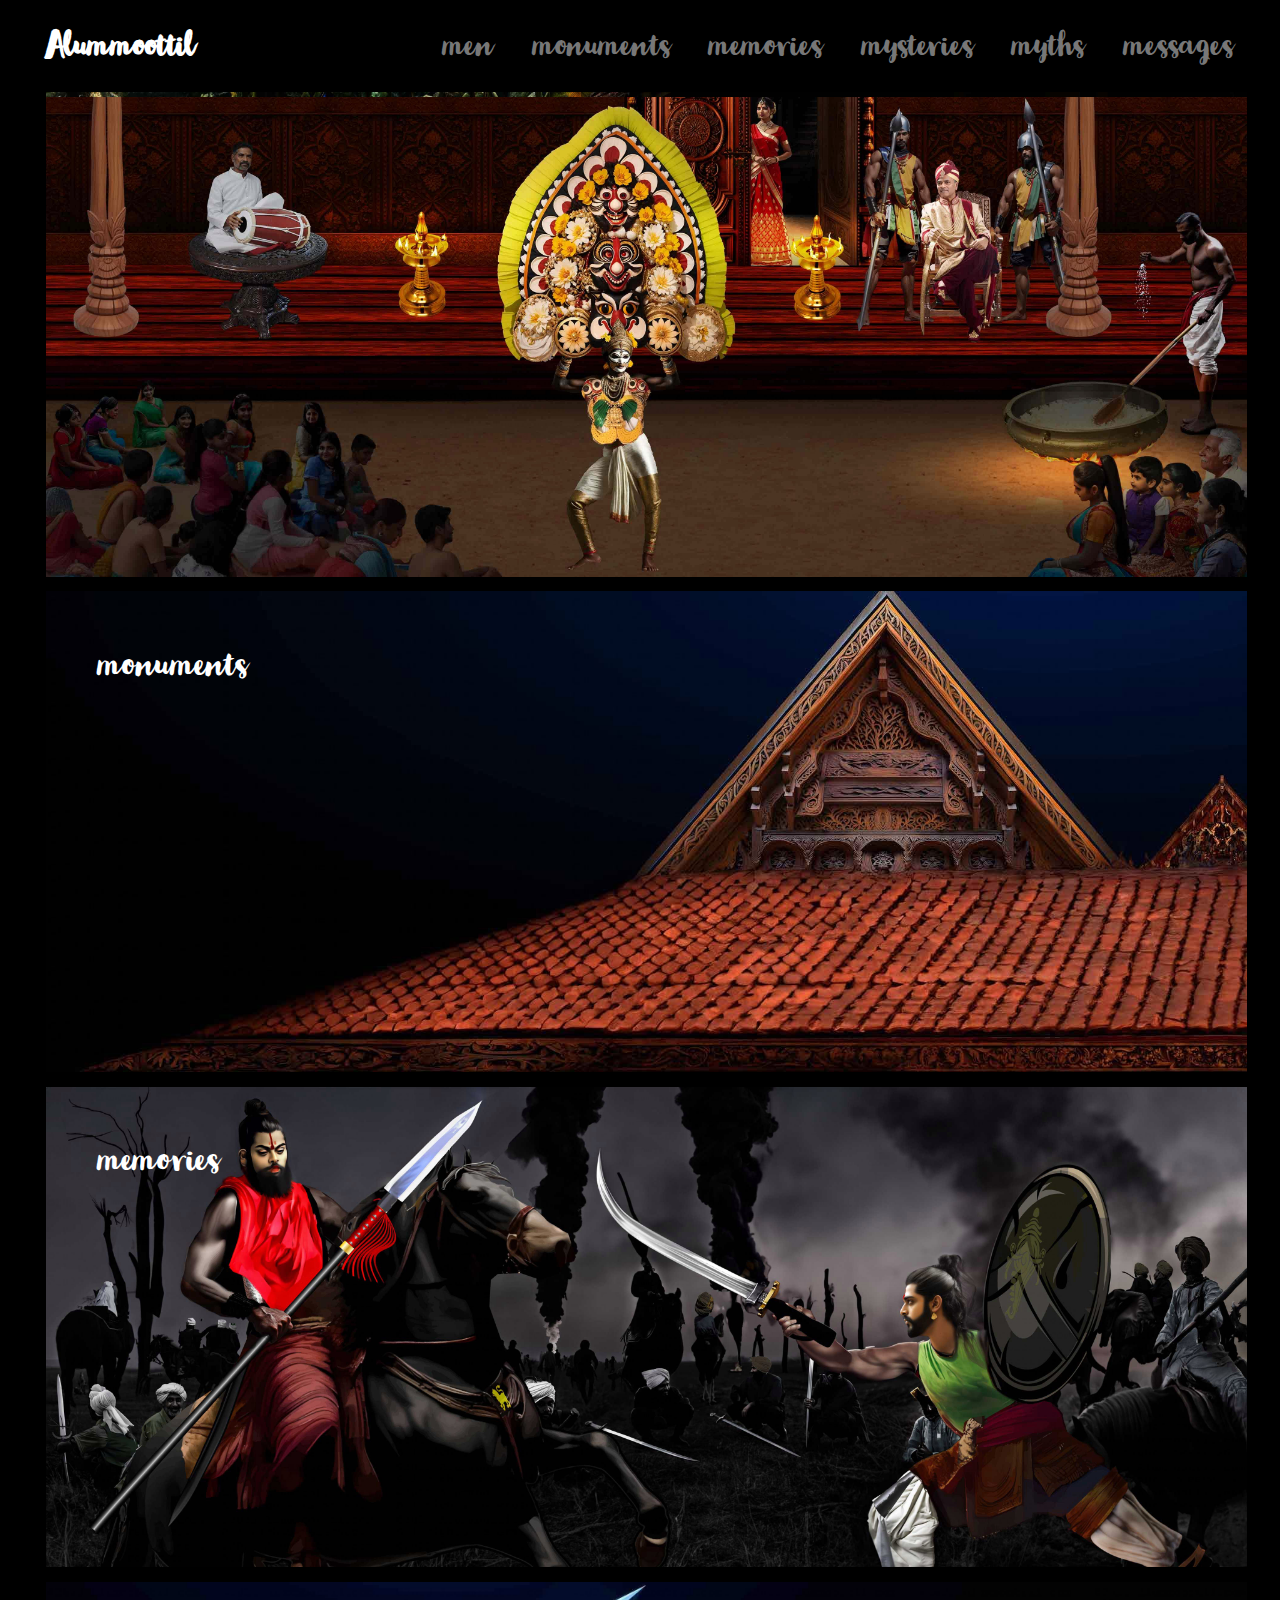
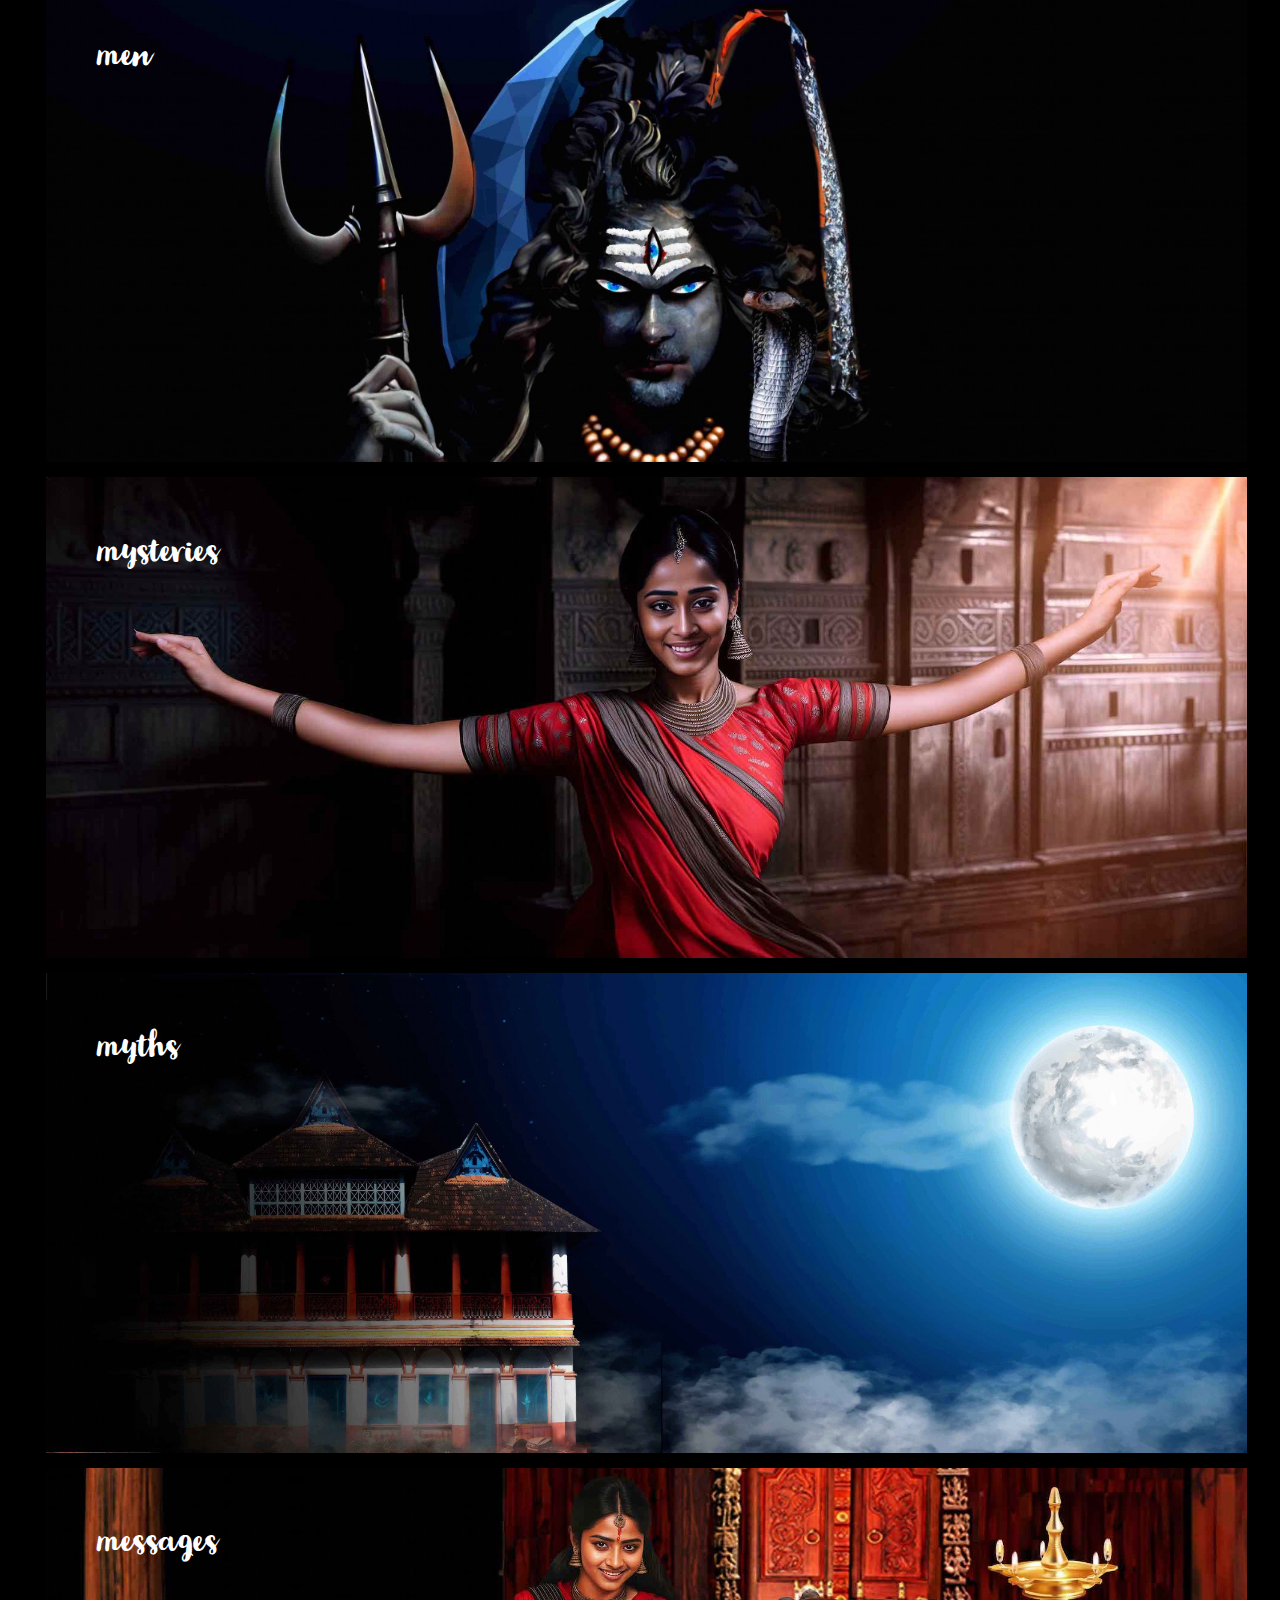
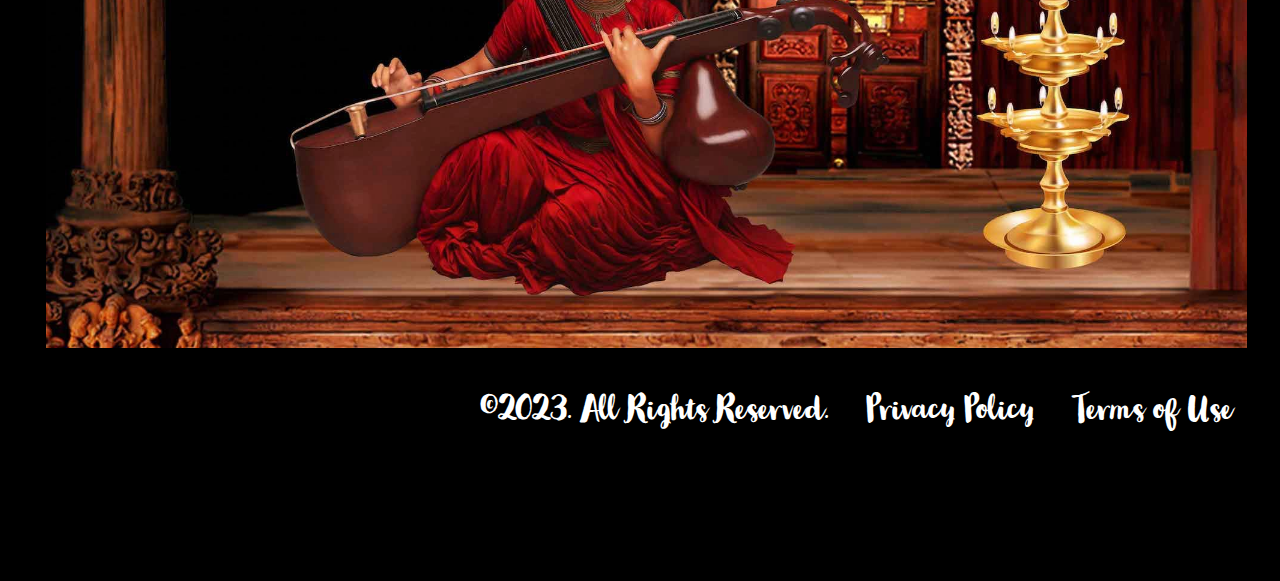
<file: index.html>
<!DOCTYPE html>
<html lang="en">
<head>

<!-- Google tag (gtag.js) -->
<script async src="https://www.googletagmanager.com/gtag/js?id=G-VR0F5QXP8Z"></script>
<script>
  window.dataLayer = window.dataLayer || [];
  function gtag(){dataLayer.push(arguments);}
  gtag('js', new Date());

  gtag('config', 'G-VR0F5QXP8Z');
</script>
  
<title>Welcome to Alummoottil Family's Official Website</title>
<meta charset="UTF-8">
<meta name="viewport" content="width=device-width, initial-scale=1">
<meta name="description" content="The Alummoottil family, an aristocratic Ezhava Tharavad from Karthikapally Taluk in Alappuzha, Kerala, India, experienced significant prosperity from the 17th to the 20th centuries. Historically dating back to the early 1600s, the family's lineage saw its zenith during these centuries. In the 1700s, the Alummoottil family provided cavalry regiments, mounted soldiers, lances, and war horses to the Maharaja of Odanad. They were also renowned for their mastery in Kalaripayattu, a traditional martial art of Kerala. The family managed 64 Kalaripayattu training centers, supplying substantial numbers of infantrymen and mounted soldiers to the kingdom each year. The Alummoottil chieftains (Karanavars) were also the instructors (Gurukkals) at these centers.However, the family's military influence waned after King Marthanda Varma's annexation of the Kayamkulam kingdom into Travancore in 1746. Later, the Alummoottil Karanavar aligned with Varma under specific conditions, leading to a renewed role in the Travancore kingdom.The family shifted focus to trade post the fall of the Odanad kingdom. By the 1750s, they controlled a significant portion of the spice trade between Europe and Southern Kerala, becoming one of the highest tax-payers in Travancore. AP Udayabhanu's novel Ente Kadha Illaymakal even suggests they were wealthier than the King of Travancore by the early 1800s.Internal conflicts in the early 20th century led to the assassination of Kochu Kunju Channar, the second-last Karanavar, in March 1921. His nephew and main accused, AP Shreedharan Channar, was executed later that year.The last Karanavar, Kochu Krishnan Channar, divided the family's wealth among descendants in the 1940s, marking the end of one of Kerala's wealthiest families. Their ancestral home, the Alummoottil Meda (mansion) in Muttom, Kerala, features a courtyard (nalukettu) over 425 years old and a mansion about 125 years old, representing a significant part of Kerala's heritage.">
<meta name="keywords" content="Alummoottil, Ezhava, Royal, Kalaripayattu, Richest">
<meta name="author" content="Anoop Madhavan">
<link rel="stylesheet" href="assets/styles/home-styles.css">
</head>
<body>
  <!-- Google Tag Manager (noscript) -->
<noscript><iframe src="https://www.googletagmanager.com/ns.html?id=GTM-559N2ZQT"
height="0" width="0" style="display:none;visibility:hidden"></iframe></noscript>
<!-- End Google Tag Manager (noscript) -->
<header>
  <h1>Alummoottil</h1>
  <nav>
    <ul>
      <li><a class = "menu" href="./messages_nav.html">messages</a></li>
      <li><a class = "menu" href="./myths_nav.html">myths</a></li>
      <li><a class = "menu" href="./mysteries_nav.html">mysteries</a></li>
      <li><a class = "menu" href="./memories_nav.html">memories</a></li>
      <li><a class = "menu" href="./monuments_nav.html">monuments</a></li>
      <li><a class = "menu" href="./men_nav.html">men</a></li>
    </ul>
  </nav>
</header>
<section><img class = "top" src="kathakali.jpg" alt=""> <img class = "bottom" src="kolam_thullal.jpg" alt="">
  <div class="top-left"></div>
</section>
<a href="./monuments_nav.html"><img src="nalukettu.jpg" alt="">
<div class="top-left">monuments</div>
</a> <a href="./memories_nav.html"><img src="kalaripayattu.jpg" alt="">
<div class="top-left">memories</div>
</a> <a href="./men_nav.html"><img src="shiva.jpg" alt="">
<div class="top-left">men</div>
</a> <a href="./mysteries_nav.html"><img src="bharatanatyam.jpg" alt="">
<div class="top-left">mysteries</div>
</a> <a href="./myths_nav.html"><img src="meda.jpg" alt="">
<div class="top-left">myths</div>
</a> <a href="./messages_nav.html"><img src="veena.jpg" alt="">
<div class="top-left">messages</div>
</a> 

<!-- Goto http://w3c.github.io/html-reference/input.text.html#input.text for more information on all attributes that can be used with text input field -->
<text>
  <p>Alummoottil stands as an exemplar of aristocracy within the Ezhava lineage, renowned as a venerable Tharavad in the precincts of Karthikapally Taluk, nestled in the verdant expanse of Alappuzha district, Kerala. The exact location of the Tharavad is in Muttom, Haripad, Valiakuzhy Muri, Cheppad village. The family's stately mansion, known as the Meda, along with its courtyard, the Naalukettu, are situated within the purview of the Muttom post office (postal code 690511)</p>
  <p>The Naalukettu, a relic of timeless grandeur, boasts a venerable antiquity spanning 425 years, encapsulating its status as one of Kerala's most ancient architectural treasures. The Alummoottil Meda, a bastion of heritage and history, has gracefully weathered a span of 125 years, establishing itself as one of the preeminent manors in the realm of Travancore.</p>
  <p>The annals of the Alummoottil lineage have been a wellspring of inspiration for the scripts of numerous cinematic masterpieces, including titles such as Manichitrathazhu, Chandramukhi, Bhool Bhulaya, Rajmohol, and Apthamitra. It has further found its cinematic representation as the illustrious Brahmana-mana in the Mohanlal and Suresh Gopi starrer, Rakthasakshikal Zindabad.</p>
  <p>Since 1740s, the Alummoottil family occupied a preeminent position as the highest contributor to the treasury of the Travancore kingdom. Its chieftains were revered as trusted advisors, both in military strategy and economic counsel, to the Kingdoms of Travancore and Kayamkulam. Historical accounts resonate with the significance of the Alummoottil Tharavad in the processing, warehousing, and transportation of the coveted spices, which formed the cornerstone of trade with European and Arab nations.</p>
  <p>Notably, the Alummootil Tharavad earned renown for its prowess in Kalaripayattu, the traditional martial art of Kerala. At the zenith of its influence, Alummoottil presided over a network of 64 Kalaris, annually imparting martial training to a cohort of 10000 infantrymen and 2500 cavalrymen, who served the kingdom with valor and distinction. The chieftains themselves were not only figure heads overseeing the Kalaris but also distinguished Gurukkals, imparting their profound knowledge of both armed and unarmed combat techniques. The training encompassed mostly Vadakkan kalari—this style is believed to have originated from the mythical figure Parasurama. In northern Kerala, there are two primary branches: Kalariyarpayattu, emphasizing leg techniques, and Kaikuttippayattu, focusing on hand techniques.</p>
  <p> A notable sub-division is Arappukkai, also known as Tulunadan, which falls under Kalariyarpayattu. This style includes regional variations like Vattayanthirippu, combining physical exercise with entertainment, and Dronampalli, a northern style practiced in South Kerala by the Chembakassery kings. Common elements in both northern and southern Kalarippayattu styles include techniques named after mythological figures like Hanuman, Bali, and Bhima, each emphasizing different aspects like speed, strategy, and physical strength. In addition to these, there are regional styles like Chavakadan, Kozhikodan, Kadathunadan, and Valluvanadan, each influenced by local lifestyle, culture, geography, and available weapons, leading to unique movements and techniques.</p>
  <p>Alummoottil Gurukkals, or masters, contribute to these styles through their experience and reasoning. The northern style is renowned for its visually appealing combinations of adavus (sequences) and the use of diverse weapons. The Arappukkai style, in particular, is known for its technical prowess. The training provided by the Alummoottil family in this style, focusses on high jumps, low stances, steady focus, mental strength, and efficient movements, emphasizing the rich tradition and diverse techniques of northern Kalarippayattu.</p>
</text>
<footer>
  <nav>
    <ul>
      <li> <a href="terms_link_for_home_page_goes_here">Terms of Use</a></li>
      <li> <a href="privacy_link_for_home_page_goes_here">Privacy Policy</a></li>
      <li><a href="copyright_link_for_home_page_goes_here">©2023. All Rights Reserved.</a></li>
    </ul>
  </nav>
  <p>page_meta_data1</p>
  <p>page_meta_data2</p>
  <p>page_meta_data3</p>
  <p>page_meta_data4</p>
</footer>
</body>
</html>
</file>
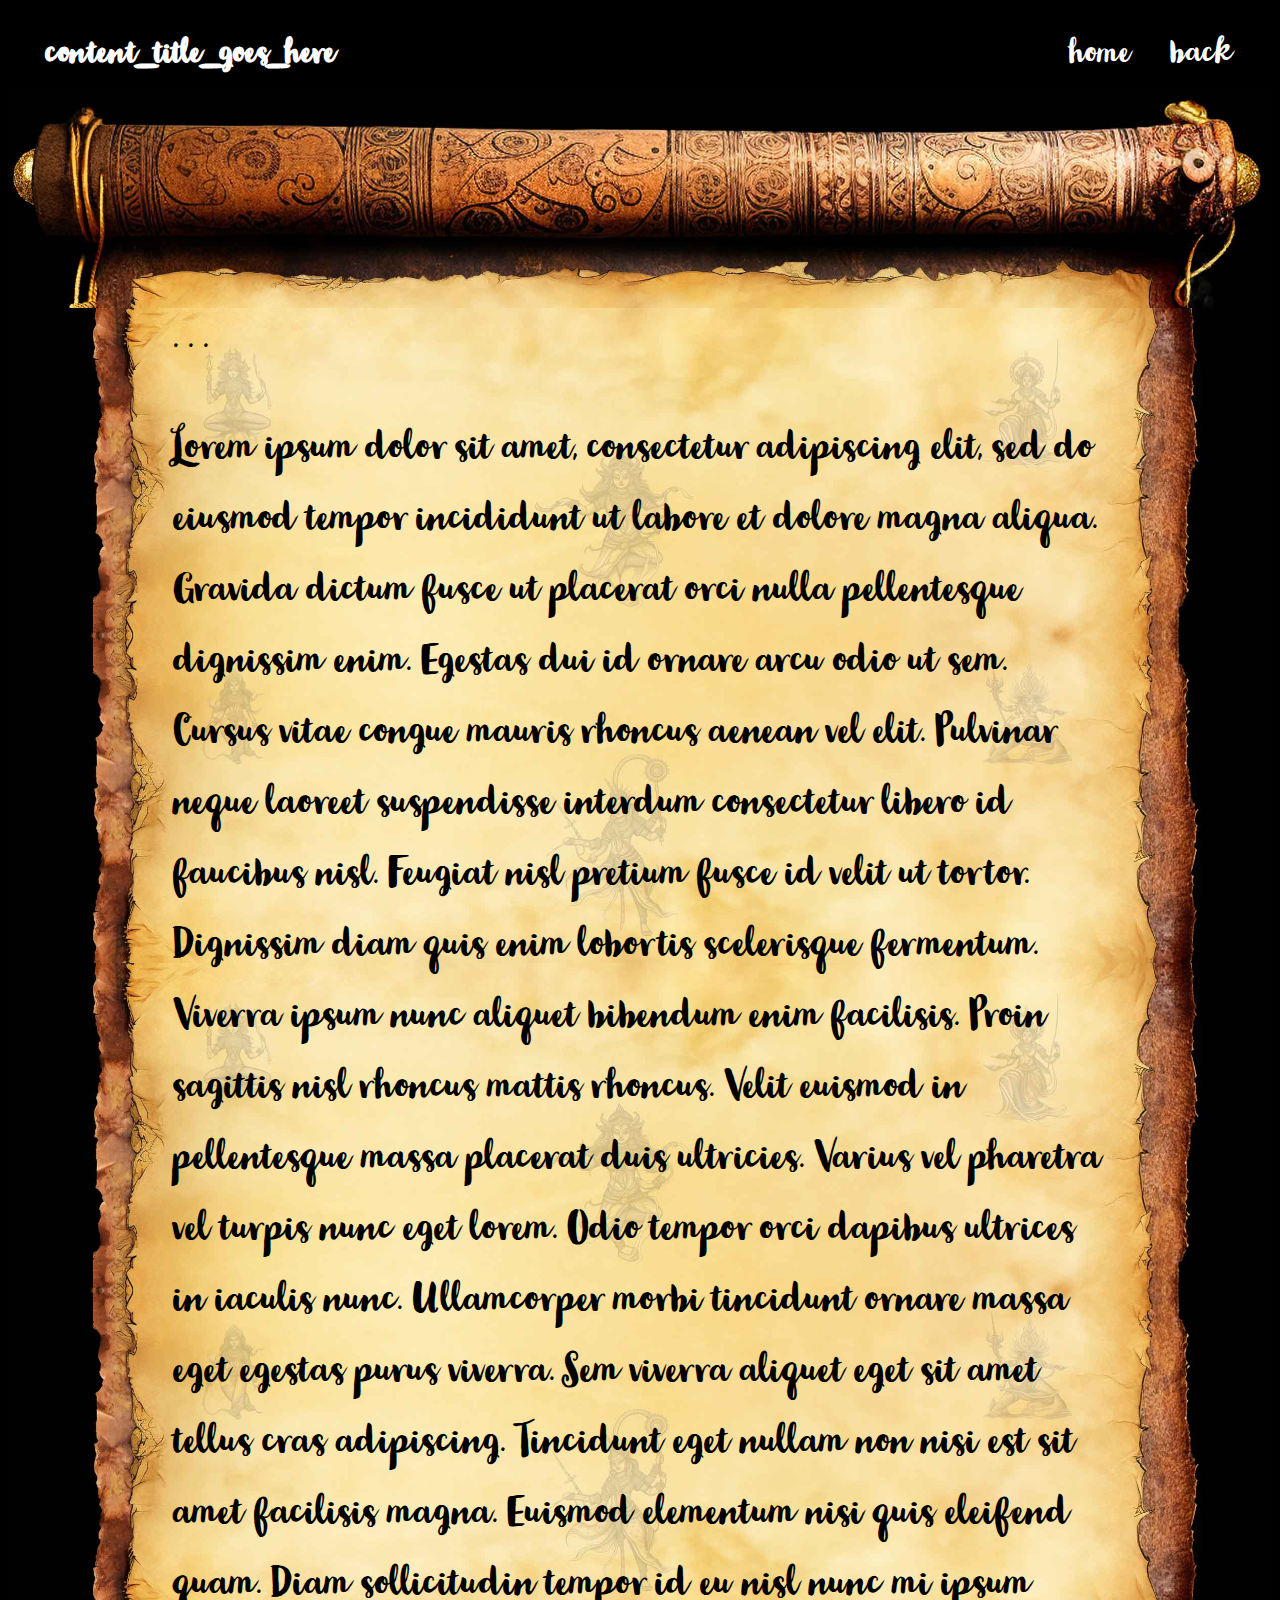
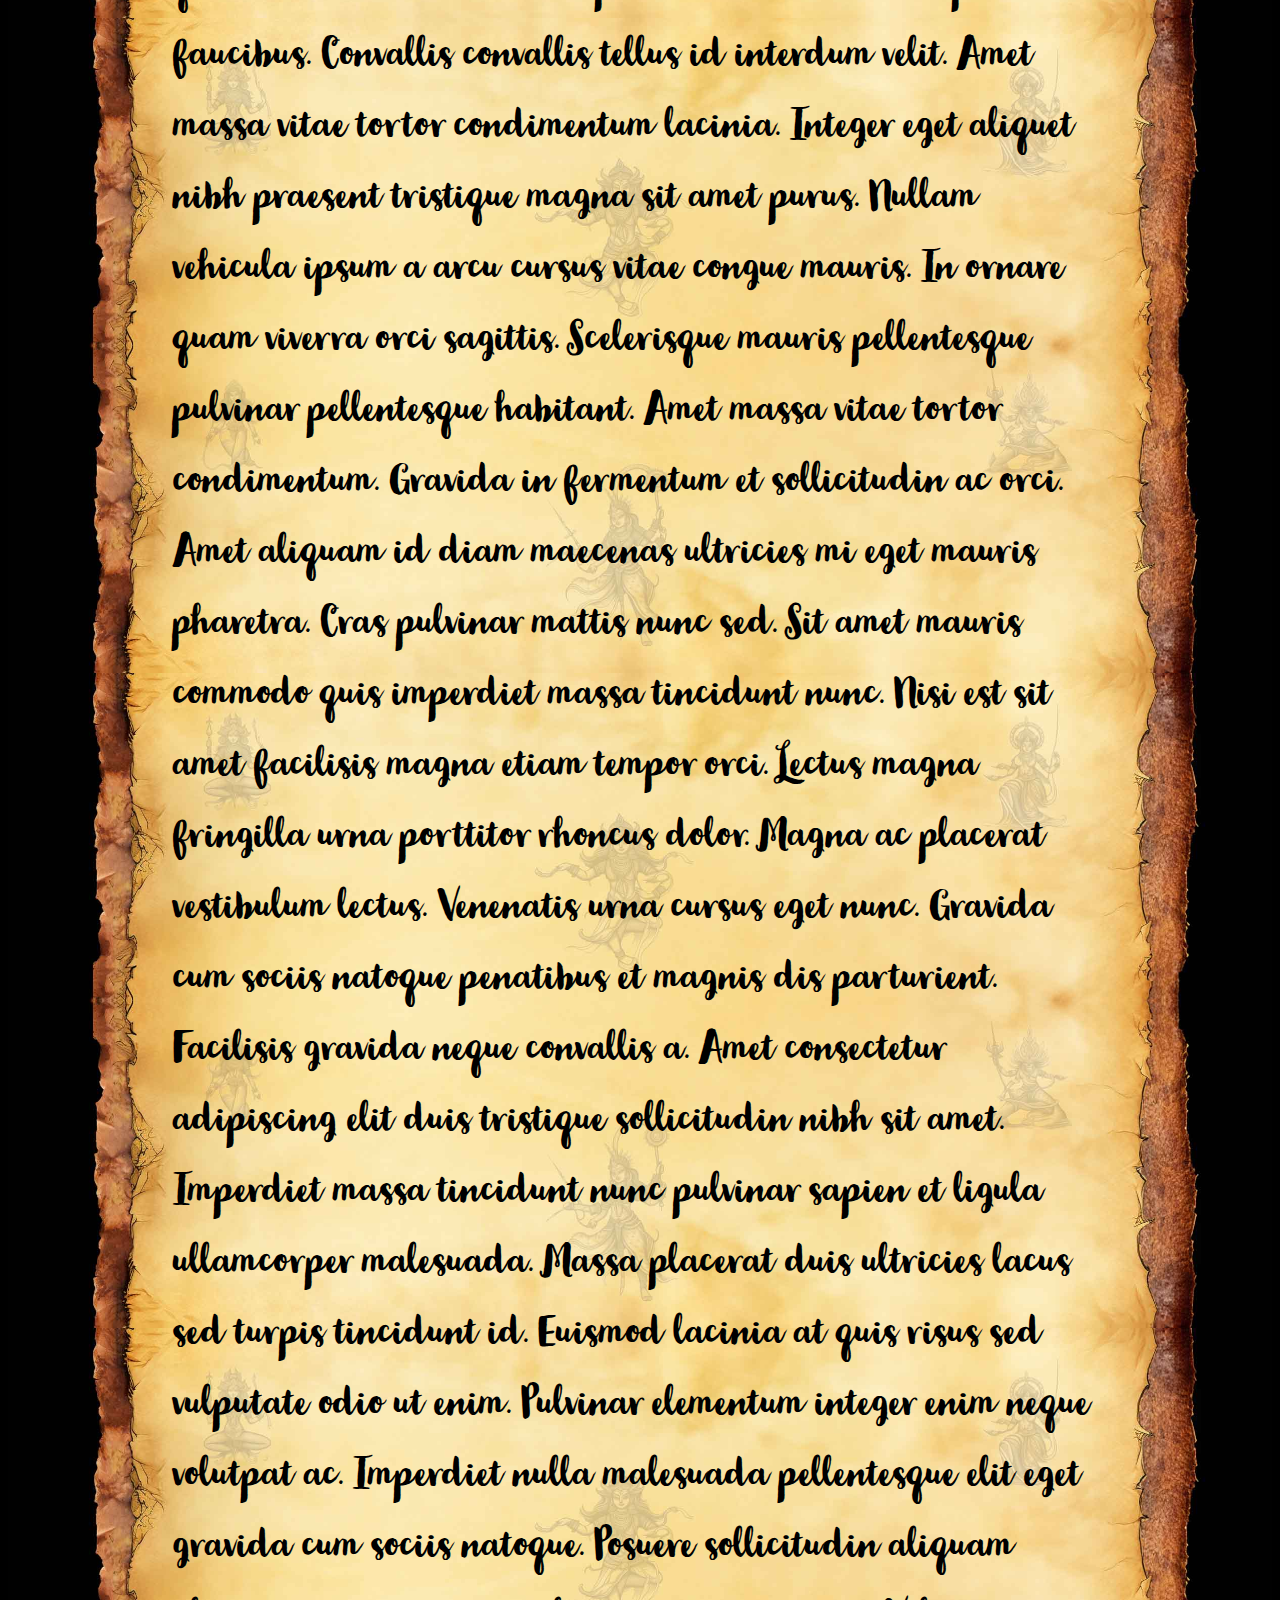
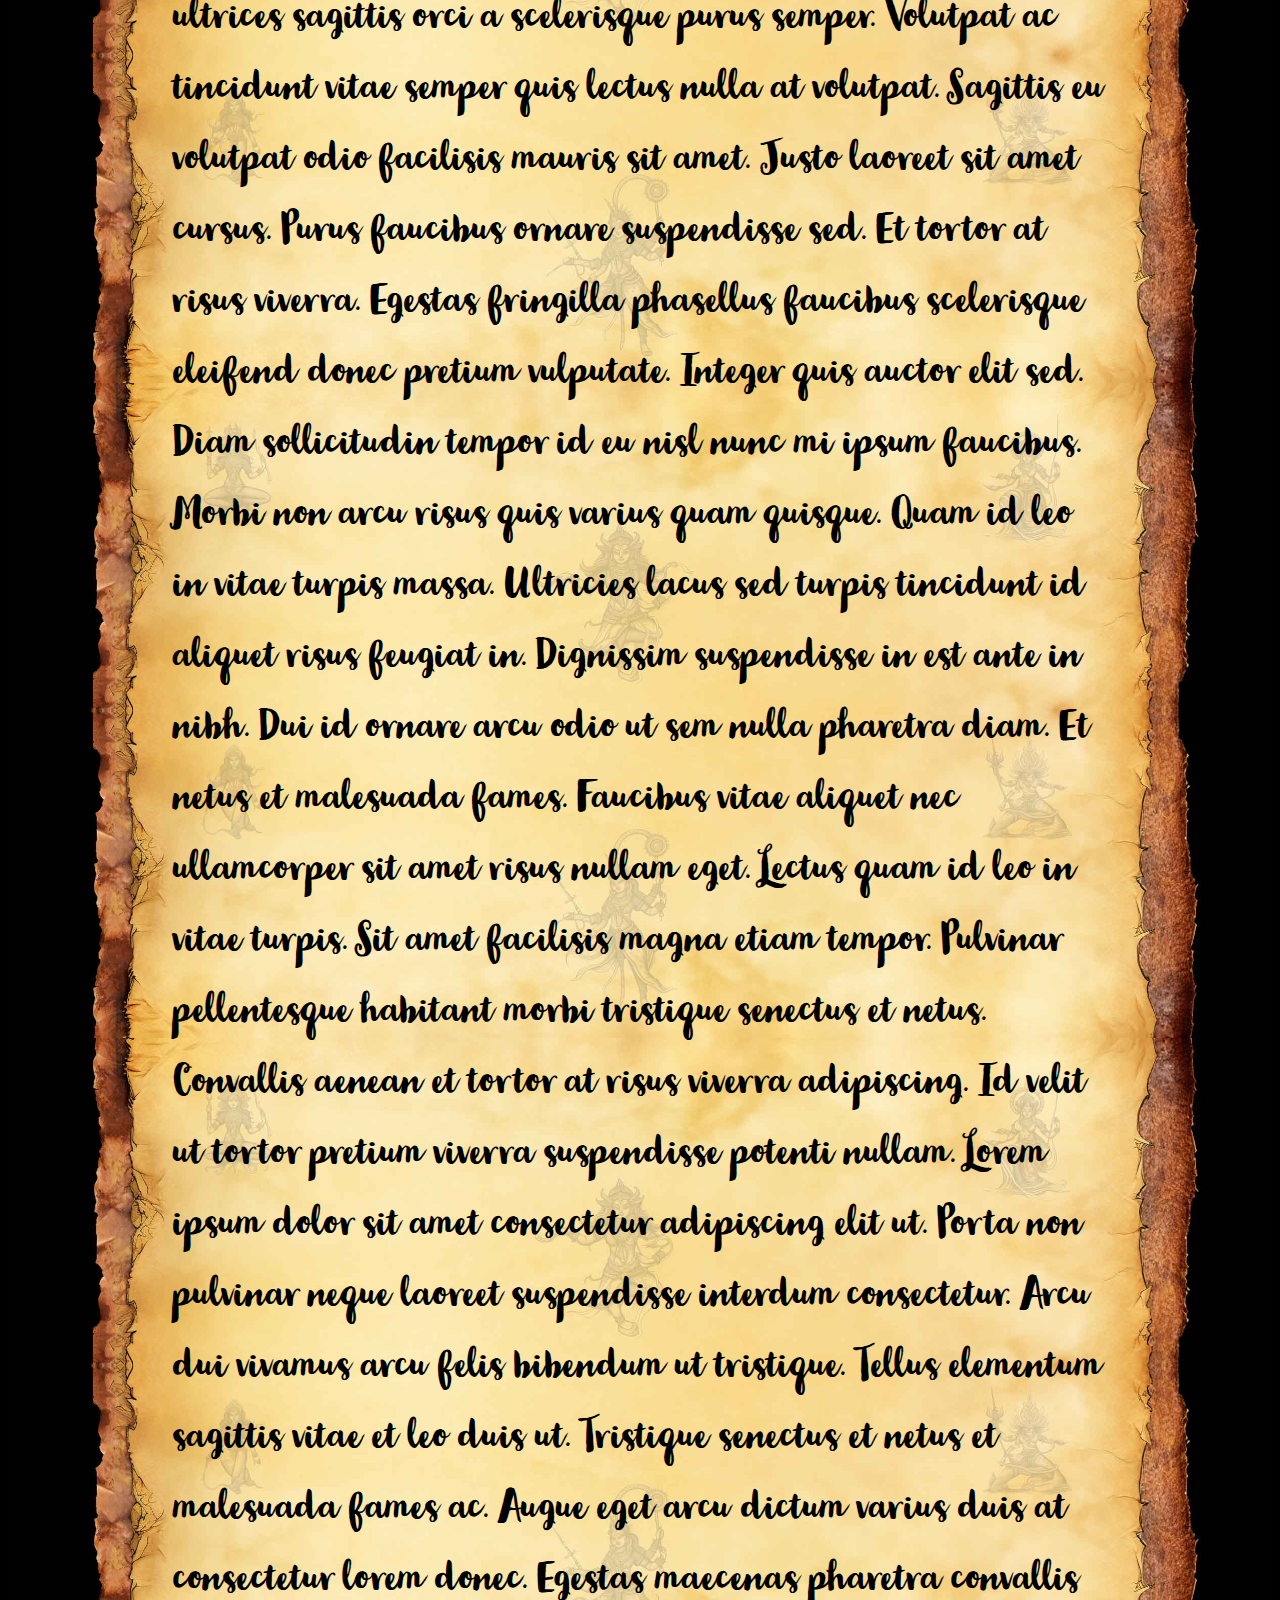
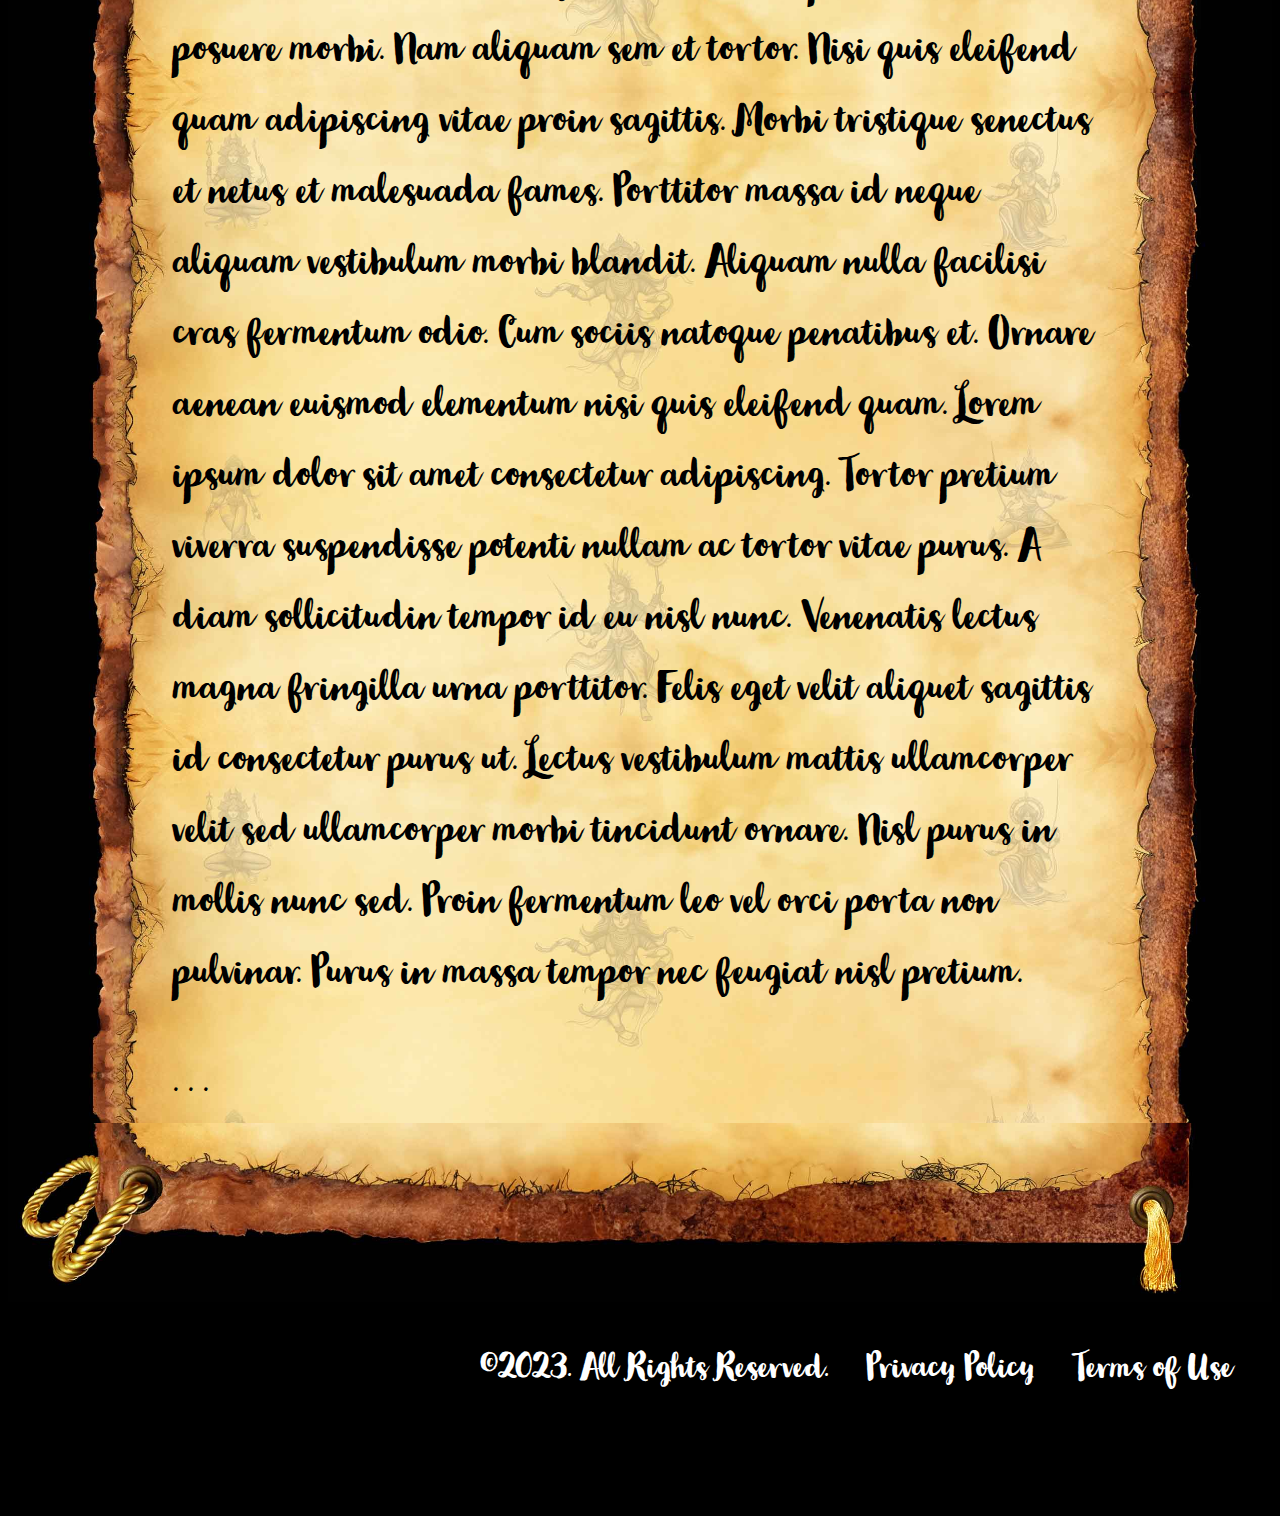
<file: assets/templates/content.html>
<!DOCTYPE html>
<html lang="en">
<head>
<!-- Google tag (gtag.js) -->
<script async src="https://www.googletagmanager.com/gtag/js?id=G-VR0F5QXP8Z"></script>
<script>
  window.dataLayer = window.dataLayer || [];
  function gtag(){dataLayer.push(arguments);}
  gtag('js', new Date());

  gtag('config', 'G-VR0F5QXP8Z');
</script>


  
<title>content_title_goes_here</title>
<meta charset="UTF-8">
<meta name="viewport" content="width=device-width, initial-scale=1">
<meta name="description" content="The Alummoottil family, an aristocratic Ezhava Tharavad from Karthikapally Taluk in Alappuzha, Kerala, India, experienced significant prosperity from the 17th to the 20th centuries. Historically dating back to the early 1600s, the family's lineage saw its zenith during these centuries. In the 1700s, the Alummoottil family provided cavalry regiments, mounted soldiers, lances, and war horses to the Maharaja of Odanad. They were also renowned for their mastery in Kalaripayattu, a traditional martial art of Kerala. The family managed 64 Kalaripayattu training centers, supplying substantial numbers of infantrymen and mounted soldiers to the kingdom each year. The Alummoottil chieftains (Karanavars) were also the instructors (Gurukkals) at these centers.However, the family's military influence waned after King Marthanda Varma's annexation of the Kayamkulam kingdom into Travancore in 1746. Later, the Alummoottil Karanavar aligned with Varma under specific conditions, leading to a renewed role in the Travancore kingdom.The family shifted focus to trade post the fall of the Odanad kingdom. By the 1750s, they controlled a significant portion of the spice trade between Europe and Southern Kerala, becoming one of the highest tax-payers in Travancore. AP Udayabhanu's novel Ente Kadha Illaymakal even suggests they were wealthier than the King of Travancore by the early 1800s.Internal conflicts in the early 20th century led to the assassination of Kochu Kunju Channar, the second-last Karanavar, in March 1921. His nephew and main accused, AP Shreedharan Channar, was executed later that year.The last Karanavar, Kochu Krishnan Channar, divided the family's wealth among descendants in the 1940s, marking the end of one of Kerala's wealthiest families. Their ancestral home, the Alummoottil Meda (mansion) in Muttom, Kerala, features a courtyard (nalukettu) over 425 years old and a mansion about 125 years old, representing a significant part of Kerala's heritage.">
<meta name="keywords" content="Alummoottil, Ezhava, Royal, Kalaripayattu, Richest">
<meta name="author" content="Anoop Madhavan">
<link rel="stylesheet" href="/assets/styles/content-styles.css">
</head>
<body>
  <!-- Google Tag Manager (noscript) -->
<noscript><iframe src="https://www.googletagmanager.com/ns.html?id=GTM-559N2ZQT"
height="0" width="0" style="display:none;visibility:hidden"></iframe></noscript>
<!-- End Google Tag Manager (noscript) -->
<header>
  <h1>content_title_goes_here</h1>
  <nav>
    <ul>
      <li><a href="/backlink_goes_here">back</a></li>
      <li><a href="/home.html">home</a></li>
    </ul>
  </nav>
</header>
<div class="top-container"> <img src="/assets/images/content_background_01.jpg" alt="Alummoottil is an aristocratic family in south central Kerala."> </div>
<div class="mid-container">
  <div class="text-block">
    <p>. . .</p>
  </div>
  <div class="text-block">
    <p> Lorem ipsum dolor sit amet, consectetur adipiscing elit, sed do eiusmod tempor incididunt ut labore et dolore magna aliqua. Gravida dictum fusce ut placerat orci nulla pellentesque dignissim enim. Egestas dui id ornare arcu odio ut sem. Cursus vitae congue mauris rhoncus aenean vel elit. Pulvinar neque laoreet suspendisse interdum consectetur libero id faucibus nisl. Feugiat nisl pretium fusce id velit ut tortor. Dignissim diam quis enim lobortis scelerisque fermentum. Viverra ipsum nunc aliquet bibendum enim facilisis. Proin sagittis nisl rhoncus mattis rhoncus. Velit euismod in pellentesque massa placerat duis ultricies. Varius vel pharetra vel turpis nunc eget lorem. Odio tempor orci dapibus ultrices in iaculis nunc. Ullamcorper morbi tincidunt ornare massa eget egestas purus viverra. Sem viverra aliquet eget sit amet tellus cras adipiscing. Tincidunt eget nullam non nisi est sit amet facilisis magna. Euismod elementum nisi quis eleifend quam. Diam sollicitudin tempor id eu nisl nunc mi ipsum faucibus. Convallis convallis tellus id interdum velit. Amet massa vitae tortor condimentum lacinia. Integer eget aliquet nibh praesent tristique magna sit amet purus. Nullam vehicula ipsum a arcu cursus vitae congue mauris. In ornare quam viverra orci sagittis. Scelerisque mauris pellentesque pulvinar pellentesque habitant. Amet massa vitae tortor condimentum. Gravida in fermentum et sollicitudin ac orci. Amet aliquam id diam maecenas ultricies mi eget mauris pharetra. Cras pulvinar mattis nunc sed. Sit amet mauris commodo quis imperdiet massa tincidunt nunc. Nisi est sit amet facilisis magna etiam tempor orci. Lectus magna fringilla urna porttitor rhoncus dolor. Magna ac placerat vestibulum lectus. Venenatis urna cursus eget nunc. Gravida cum sociis natoque penatibus et magnis dis parturient. Facilisis gravida neque convallis a. Amet consectetur adipiscing elit duis tristique sollicitudin nibh sit amet. Imperdiet massa tincidunt nunc pulvinar sapien et ligula ullamcorper malesuada. Massa placerat duis ultricies lacus sed turpis tincidunt id. Euismod lacinia at quis risus sed vulputate odio ut enim. Pulvinar elementum integer enim neque volutpat ac. Imperdiet nulla malesuada pellentesque elit eget gravida cum sociis natoque. Posuere sollicitudin aliquam ultrices sagittis orci a scelerisque purus semper. Volutpat ac tincidunt vitae semper quis lectus nulla at volutpat. Sagittis eu volutpat odio facilisis mauris sit amet. Justo laoreet sit amet cursus. Purus faucibus ornare suspendisse sed. Et tortor at risus viverra. Egestas fringilla phasellus faucibus scelerisque eleifend donec pretium vulputate. Integer quis auctor elit sed. Diam sollicitudin tempor id eu nisl nunc mi ipsum faucibus. Morbi non arcu risus quis varius quam quisque. Quam id leo in vitae turpis massa. Ultricies lacus sed turpis tincidunt id aliquet risus feugiat in. Dignissim suspendisse in est ante in nibh. Dui id ornare arcu odio ut sem nulla pharetra diam. Et netus et malesuada fames. Faucibus vitae aliquet nec ullamcorper sit amet risus nullam eget. Lectus quam id leo in vitae turpis. Sit amet facilisis magna etiam tempor. Pulvinar pellentesque habitant morbi tristique senectus et netus. Convallis aenean et tortor at risus viverra adipiscing. Id velit ut tortor pretium viverra suspendisse potenti nullam. Lorem ipsum dolor sit amet consectetur adipiscing elit ut. Porta non pulvinar neque laoreet suspendisse interdum consectetur. Arcu dui vivamus arcu felis bibendum ut tristique. Tellus elementum sagittis vitae et leo duis ut. Tristique senectus et netus et malesuada fames ac. Augue eget arcu dictum varius duis at consectetur lorem donec. Egestas maecenas pharetra convallis posuere morbi. Nam aliquam sem et tortor. Nisi quis eleifend quam adipiscing vitae proin sagittis. Morbi tristique senectus et netus et malesuada fames. Porttitor massa id neque aliquam vestibulum morbi blandit. Aliquam nulla facilisi cras fermentum odio. Cum sociis natoque penatibus et. Ornare aenean euismod elementum nisi quis eleifend quam. Lorem ipsum dolor sit amet consectetur adipiscing. Tortor pretium viverra suspendisse potenti nullam ac tortor vitae purus. A diam sollicitudin tempor id eu nisl nunc. Venenatis lectus magna fringilla urna porttitor. Felis eget velit aliquet sagittis id consectetur purus ut. Lectus vestibulum mattis ullamcorper velit sed ullamcorper morbi tincidunt ornare. Nisl purus in mollis nunc sed. Proin fermentum leo vel orci porta non pulvinar. Purus in massa tempor nec feugiat nisl pretium.</p>
  </div>
  <div class="text-block">
    <p>. . .</p>
  </div>
</div>
<div class="bottom-container"> <img src="/assets/images/content_background_03.jpg" alt="A murder in Alummoottil meda was the inspiration of the screenplay of Manichitrathazhu."> </div>
<footer>
  <nav>
    <ul>
      <li> <a href="terms_link_for_content_page_goes_here">Terms of Use</a></li>
      <li> <a href="privacy_link_for_content_page_goes_here">Privacy Policy</a></li>
      <li><a href="copyright_link_for_content_page_goes_here">©2023. All Rights Reserved.</a></li>
    </ul>
  </nav>
  <p>page_meta_data1</p>
  <p>page_meta_data2</p>
  <p>page_meta_data3</p>
  <p>page_meta_data4</p>
</footer>
</body>
</html>
</file>
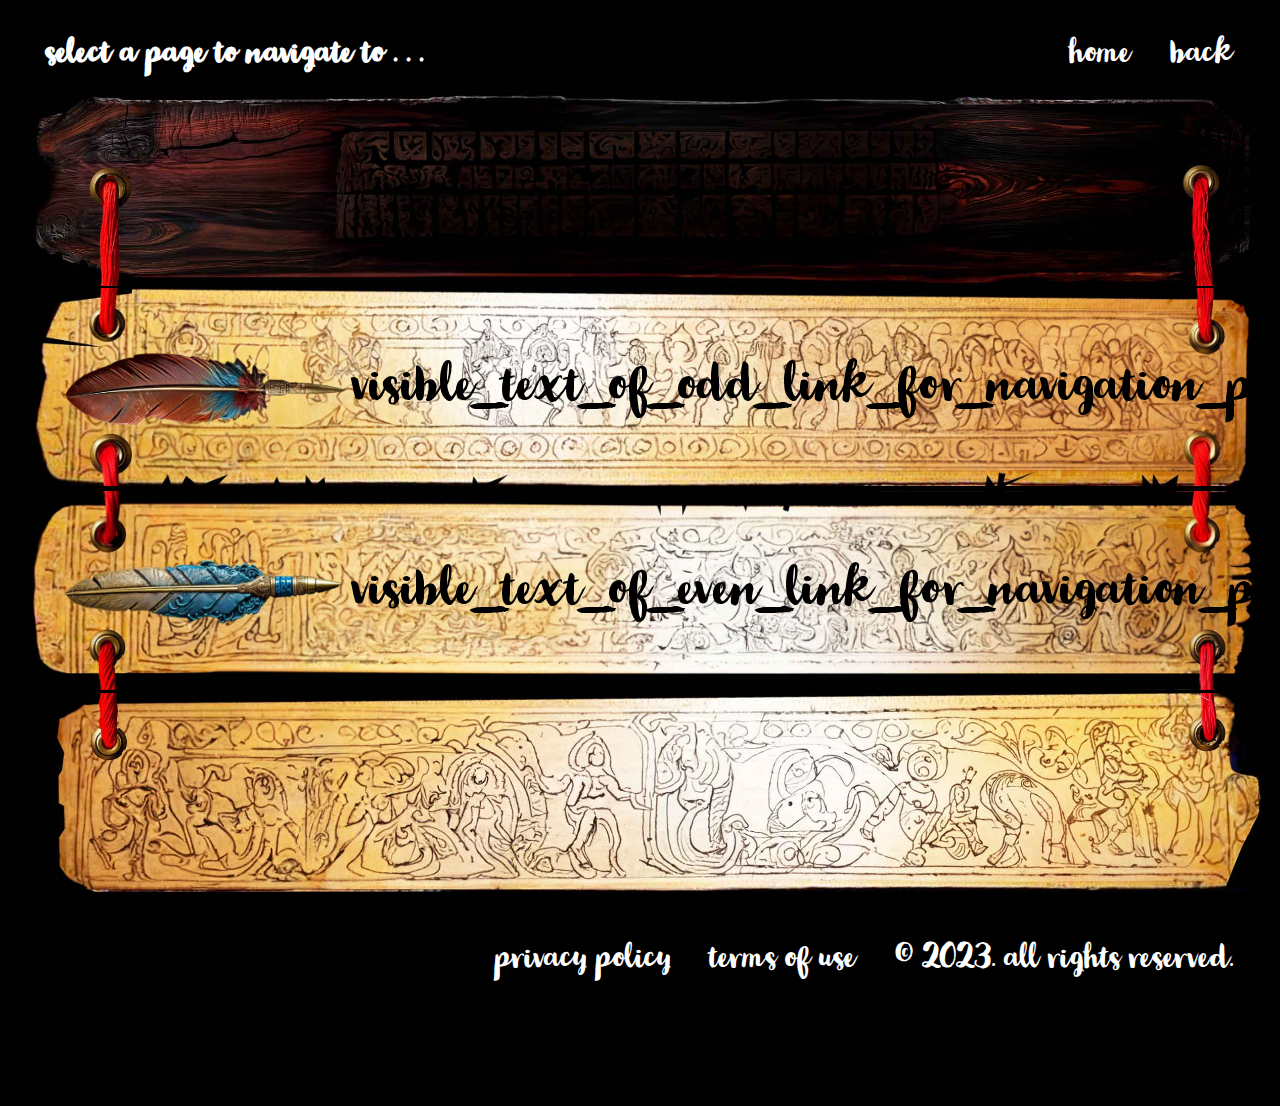
<file: assets/templates/navigation.html>
<!DOCTYPE html>
<html lang="en">
<head>
<!-- Google tag (gtag.js) -->
<script async src="https://www.googletagmanager.com/gtag/js?id=G-VR0F5QXP8Z"></script>
<script>
  window.dataLayer = window.dataLayer || [];
  function gtag(){dataLayer.push(arguments);}
  gtag('js', new Date());

  gtag('config', 'G-VR0F5QXP8Z');
</script>  
<title>select a page to navigate to . . .</title>
<meta charset="UTF-8">
<meta name="viewport" content="width=device-width, initial-scale=1">
<meta name="description" content="The Alummoottil family, an aristocratic Ezhava Tharavad from Karthikapally Taluk in Alappuzha, Kerala, India, experienced significant prosperity from the 17th to the 20th centuries. Historically dating back to the early 1600s, the family's lineage saw its zenith during these centuries. In the 1700s, the Alummoottil family provided cavalry regiments, mounted soldiers, lances, and war horses to the Maharaja of Odanad. They were also renowned for their mastery in Kalaripayattu, a traditional martial art of Kerala. The family managed 64 Kalaripayattu training centers, supplying substantial numbers of infantrymen and mounted soldiers to the kingdom each year. The Alummoottil chieftains (Karanavars) were also the instructors (Gurukkals) at these centers.However, the family's military influence waned after King Marthanda Varma's annexation of the Kayamkulam kingdom into Travancore in 1746. Later, the Alummoottil Karanavar aligned with Varma under specific conditions, leading to a renewed role in the Travancore kingdom.The family shifted focus to trade post the fall of the Odanad kingdom. By the 1750s, they controlled a significant portion of the spice trade between Europe and Southern Kerala, becoming one of the highest tax-payers in Travancore. AP Udayabhanu's novel Ente Kadha Illaymakal even suggests they were wealthier than the King of Travancore by the early 1800s.Internal conflicts in the early 20th century led to the assassination of Kochu Kunju Channar, the second-last Karanavar, in March 1921. His nephew and main accused, AP Shreedharan Channar, was executed later that year.The last Karanavar, Kochu Krishnan Channar, divided the family's wealth among descendants in the 1940s, marking the end of one of Kerala's wealthiest families. Their ancestral home, the Alummoottil Meda (mansion) in Muttom, Kerala, features a courtyard (nalukettu) over 425 years old and a mansion about 125 years old, representing a significant part of Kerala's heritage.">
<meta name="keywords" content="Alummoottil, Ezhava, Royal, Kalaripayattu, Richest">
<meta name="author" content="Anoop Madhavan">
<link rel="stylesheet" href="/assets/styles/navigation-styles.css">
</head>
<body>
  <!-- Google Tag Manager (noscript) -->
<noscript><iframe src="https://www.googletagmanager.com/ns.html?id=GTM-559N2ZQT"
height="0" width="0" style="display:none;visibility:hidden"></iframe></noscript>
<!-- End Google Tag Manager (noscript) -->
  
  
<header> <a href="home_link_for_navigation_page_goes_here">
  <h1>select a page to navigate to . . .</h1>
  </a>
  <nav>
    <ul>
      <li><a href="/back_link_for_navigation_page_goes_here">back</a></li>
      <li><a href="/home.html">home</a></li>
    </ul>
  </nav>
</header>
<div class="top-container"> <img src="/assets/images/navigation-background_01.jpg" alt=""> </div>

<!-- Odd Link Content Starts Here --> 
<a href="odd_link_for_navigation_page_goes_here">
<div class="mid-container"> <img src="/assets/images/navigation-background_02.jpg" alt="">
  <div class="text-block">visible_text_of_odd_link_for_navigation_page_goes_here</div>
</div>
</a> 
<!-- Odd Link Content Ends Here --><!-- Even Link Content Starts Here --> 
<a href="even_link_for_navigation_page_goes_here">
<div class="mid-container"> <img src="/assets/images/navigation-background_03.jpg" alt="">
  <div class="text-block">visible_text_of_even_link_for_navigation_page_goes_here</div>
</div>
</a> 
<!-- Even Link Content Ends Here -->
<div class="bottom-container"> <img src="/assets/images/navigation-background_04.jpg" alt=""></div>
<footer>
  <nav>
    <ul>
      <li><a href="copyright_link_for_navigation_page_goes_here">© 2023. all rights reserved.</a></li>
      <li> <a href="terms_link_for_navigation_page_goes_here">terms of use</a></li>
      <li> <a href="privacy_link_for_navigation_page_goes_here">privacy policy</a></li>
    </ul>
  </nav>
  <p>page_meta_data1</p>
  <p>page_meta_data2</p>
  <p>page_meta_data3</p>
  <p>page_meta_data4</p>
</footer>
</body>
</html>
</file>
<file: assets/styles/home-styles.css>
/* OBFUSCATED BY CSSOBFUSCATOR.COM at 2023/11/27 20:54:33 DEVELOP BRANCH OF CODE CONTAINS NON-OBFUCATED CODE */
@import url("Wanderlust_Shine/stylesheet.css");body{font-family:"Wanderlust Shine";}body{background-color:#000;}h1,text{float:left;}[class~=menu]{color:#777;}text{margin-top:.1vw;}[class~=top-left]{position:relative;}nav ul li a:hover{font-size:2.55vw;}h1,text{margin-left:3vw;}[class~=top-left]{top:-30vw;}h1,nav ul li{margin-top:.5vw;}text{margin-bottom:.1vw;}nav ul li,h1{margin-bottom:.8vw;}text{font-size:.1vw;}[class~=top-left]{left:7vw;}[class~=top-left]{font-size:2.75vw;}[class~=top-left]{z-index:2;}nav ul li{float:right;}text{color:#000;}[class~=bottom]{margin-left:0%;}[class~=bottom]{margin-bottom:0%;}[class~=bottom]{margin-right:0%;}[class~=bottom]{margin-top:-33.2vw;}img,section img{max-width:95%;}nav ul li,h1{font-size:2.5vw;}h1,nav ul li{list-style:none;}nav ul li,h1{transition:all .3s linear;}h1,nav ul li a:hover,a{color:#fff;}nav ul li{margin-right:3vw;}[class~=bottom]{animation:fade 5s infinite alternate;}[class~=bottom]{animation-delay:5s;}[class~=top]{}a,h1{z-index:100;}nav ul li{z-index:101;}img,section img{max-height:95%;}a{text-decoration:none;}section img{z:200;}img{padding-left:3vw;}img{margin-top:0%;}img{margin-bottom:-5vw;}@keyframes fade{0%{opacity:1;}25%{opacity:1;}75%{opacity:0;}100%{opacity:0;}}
</file>
<file: assets/styles/content-styles.css>
/* OBFUSCATED BY CSSOBFUSCATOR.COM at 2024/02/09 10:30 AM From DEV BRANCH OF CODE CONTAINS NON-OBFUCATED CODE */
@import url("Wanderlust_Shine/stylesheet.css");[class~=text-block],[class~=bottom-container],[class~=mid-container],[class~=top-container]{position:relative;}[class~=top-container]{text-align:center;}[class~=mid-container],[class~=bottom-container],[class~=top-container]{margin-left:0%;}body{font-family:"Wanderlust Shine";}[class~=top-container]{margin-bottom:-5vw;}[class~=top-container],[class~=bottom-container],[class~=mid-container]{margin-right:0%;}body{background-color:#000;}h1{float:left;}[class~=top-container]{margin-top:0vw;}h1,nav ul li{margin-top:1vw;}[class~=top-container]{z-index:-100;}nav ul li a,h1{color:#fff;}h1{margin-left:3vw;}[class~=mid-container]{text-align:left;}h1,nav ul li{margin-bottom:0vw;}nav ul li,h1{font-size:2.5vw;}h1,nav ul li{list-style:none;}[class~=mid-container]{color:#000;}[class~=mid-container]{background:url("/assets/images/content_background_02.jpg") center top repeat-y;}nav ul li,h1{transition:all .3s linear;}[class~=mid-container]{background-size:contain;}a:hover{color:red;}a,nav ul li a{text-decoration:none;}[class~=bottom-container],[class~=mid-container]{margin-bottom:0%;}img{width:100%;}[class~=mid-container]{margin-top:-2vw;}img{height:100%;}a:hover{text-decoration:underline;}iframe{border-left-width:2.25pt;}iframe{border-bottom-width:2.25pt;}[class~=bottom-container]{text-align:center;}iframe{border-right-width:2.25pt;}iframe{border-top-width:2.25pt;}iframe{border-left-style:dotted;}iframe{border-bottom-style:dotted;}iframe{border-right-style:dotted;}iframe{border-top-style:dotted;}iframe{border-left-color:currentColor;}[class~=bottom-container]{margin-top:-3vw;}iframe{border-bottom-color:currentColor;}[class~=text-block]{margin-left:13vw;}iframe{border-right-color:currentColor;}iframe{border-top-color:currentColor;}iframe{border-image:none;}[class~=text-block]{margin-bottom:0vw;}[class~=text-block]{margin-right:13vw;}[class~=text-block]{margin-top:0vw;}[class~=text-block]{font-size:3vw;}[class~=text-block]{z-index:0;}iframe{width:71vw;}nav ul li{float:right;}iframe{height:40vw;}nav ul li{margin-right:3vw;}nav ul li{z-index:99;}
</file>
<file: assets/styles/navigation-styles.css>
/* OBFUSCATED BY CSSOBFUSCATOR.COM at 2023/11/02 13:48:30 DEVELOP BRANCH OF CODE CONTAINS NON-OBFUCATED CODE */
@import url("Wanderlust_Shine/stylesheet.css");img,[class~=top-container]{width:100%;}body{font-family:"Wanderlust Shine";}[class~=top-container]{display:table;}body{background-color:#000;}[class~=top-container],[class~=bottom-container],[class~=mid-container]{margin-left:0%;}[class~=top-container]{margin-bottom:-1%;}h1{float:left;}h1,nav ul li{margin-top:1vw;}[class~=bottom-container],[class~=mid-container],[class~=top-container]{margin-right:0%;}[class~=top-container]{margin-top:0%;}[class~=mid-container]{position:relative;}[class~=bottom-container],[class~=mid-container]{margin-bottom:0%;}h1{margin-left:3vw;}nav ul li,h1{margin-bottom:0vw;}h1,nav ul li{font-size:2.5vw;}nav ul li,h1{list-style:none;}[class~=mid-container]{margin-top:-.7%;}nav ul li{float:right;}nav ul li,h1{transition:all .3s linear;}h1,a{color:#fff;}a,h1{z-index:100;}nav ul li{margin-right:3vw;}a{text-decoration:none;}[class~=bottom-container]{margin-top:-.9%;}[class~=text-block]{display:table-row;}[class~=text-block]{color:#000;}[class~=text-block]{font-size:4vw;}[class~=text-block]{line-height:5vw;}img{height:100%;}nav ul li{z-index:101;}[class~=text-block]{position:absolute;}[class~=text-block]{left:27vw;}[class~=text-block]{top:50%;}[class~=text-block]{transform:translate(0vw,-50%);}
</file>
